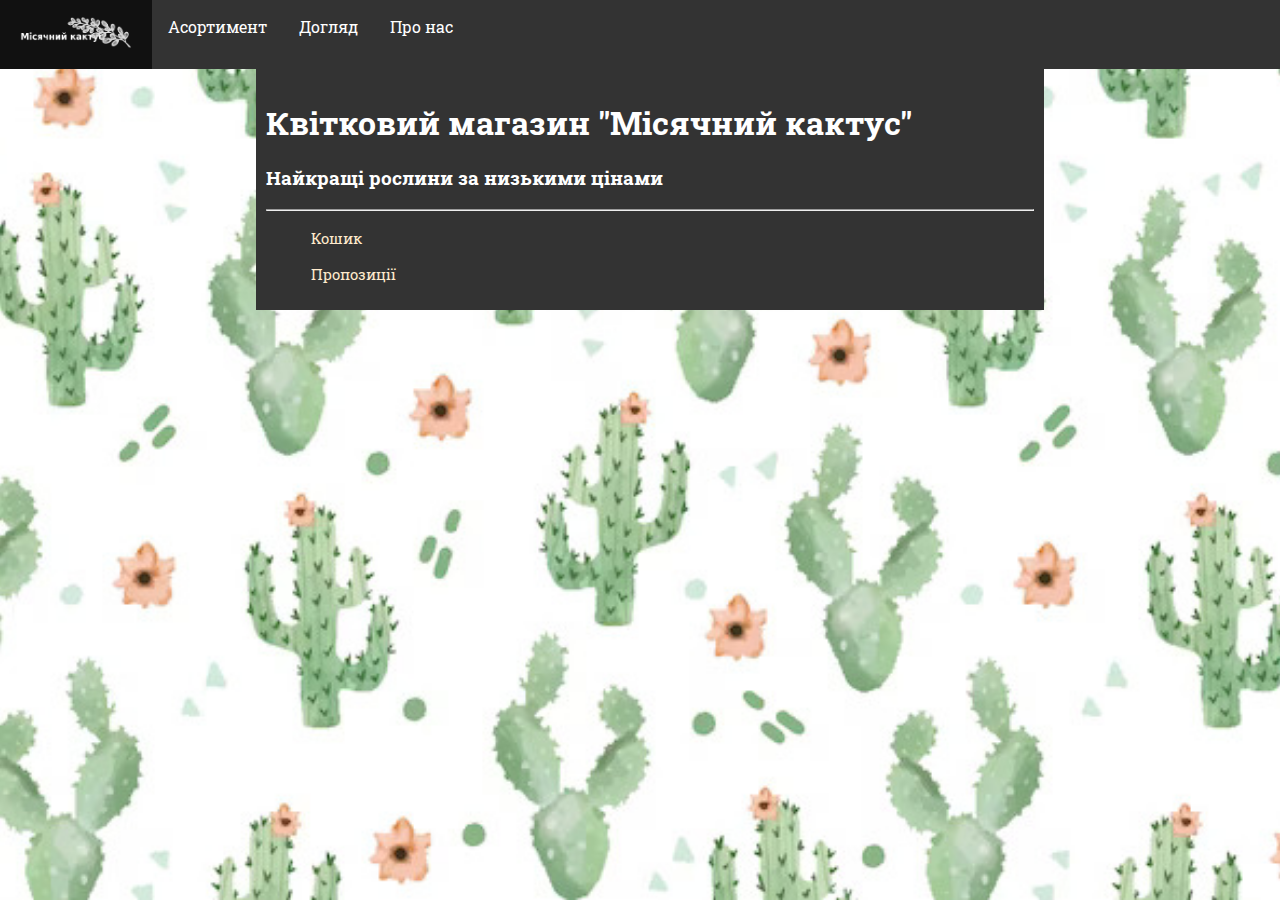
<file: index.html>
<!DOCTYPE html>
<html lang="en">

<head>
    <meta charset="UTF-8">
    <meta http-equiv="X-UA-Compatible" content="IE=edge">
    <meta name="viewport" content="width=device-width, initial-scale=1.0">
    <link rel="stylesheet" href="styles.css">
    <link rel="preconnect" href="https://fonts.googleapis.com">
    <link rel="preconnect" href="https://fonts.gstatic.com" crossorigin>
    <link href="https://fonts.googleapis.com/css2?family=Roboto+Slab:wght@400;700&display=swap" rel="stylesheet">
    <title>Квітковий магазин</title>
    <script src="script.js"></script>
</head>

<body>
    <nav>
        <ul class="nav-bar">
            <li><a href="index.html"><img src="logo.png" width=120px></a></li>
            <li><a href="buy.html">Асортимент</a></li>
            <li><a href="blog.html">Догляд</a></li>
            <li><a href="about.html">Про нас</a></li>
        </ul>
    </nav>
    <section>
        <h1 class="main-h">Квітковий магазин "Місячний кактус"</h1>
        <h3 class="main-h">Найкращі рослини за низькими цінами</h3>
        <hr>
        <ul class="navig">
            <li id="cart"><a href="#" onclick="document.getElementById('cart').innerHTML='Кошик порожній'">Кошик</a>
            </li>
            <li id="offer"><a href="#"
                    onclick="document.getElementById('offer').innerHTML='На даний час пропозицій немає'">Пропозиції</a>
            </li>
        </ul>

        <!-- <h5 class="main-h">Натисніть на цей текст для сюрпризу</h5> -->
    </section>
    <footer></footer>
</body>

</html>
</file>
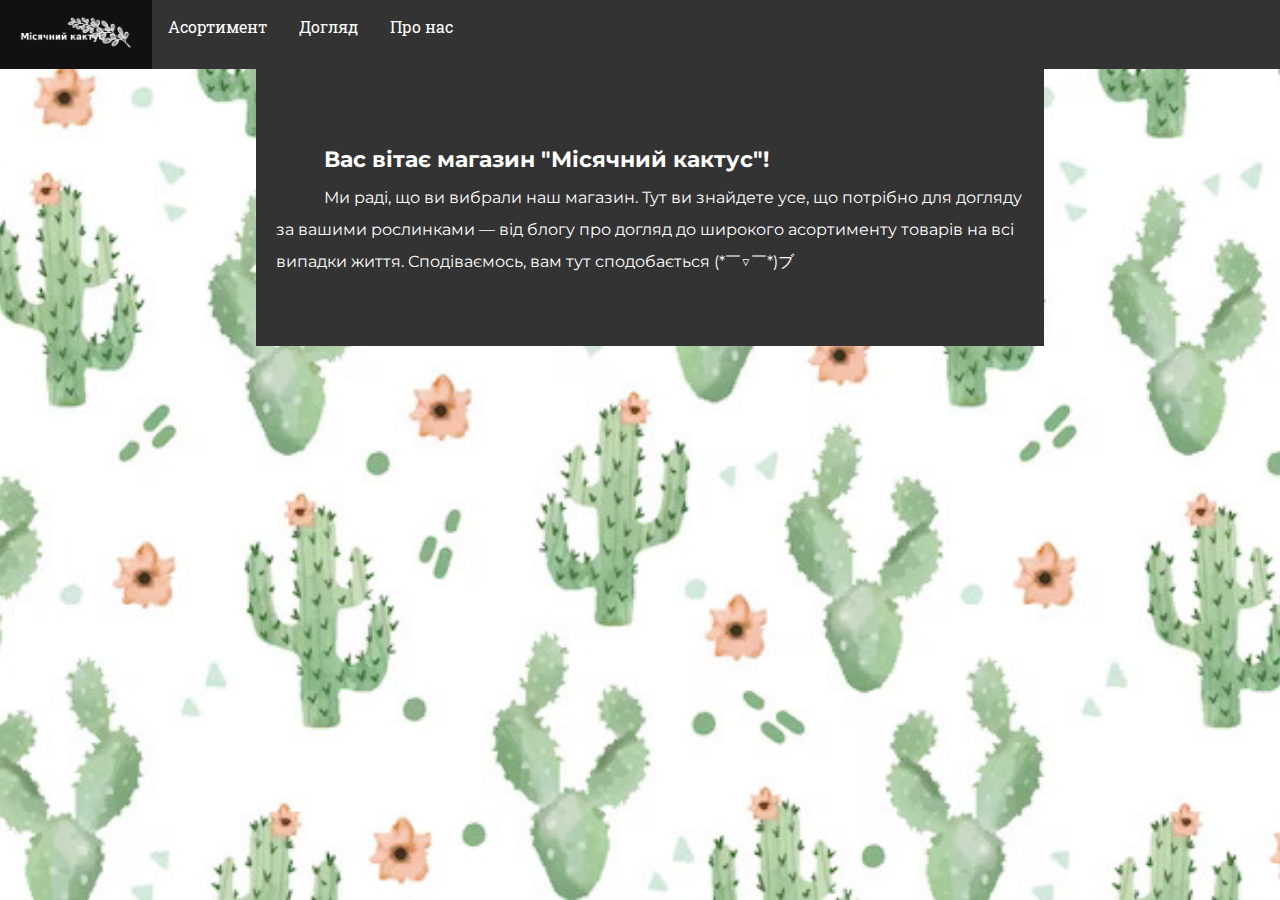
<file: about.html>
<!DOCTYPE html>
<html lang="en">

<head>
    <meta charset="UTF-8">
    <meta http-equiv="X-UA-Compatible" content="IE=edge">
    <meta name="viewport" content="width=device-width, initial-scale=1.0">
    <link rel="stylesheet" href="styles.css">
    <link rel="preconnect" href="https://fonts.googleapis.com">
    <link rel="preconnect" href="https://fonts.gstatic.com" crossorigin>
    <link href="https://fonts.googleapis.com/css2?family=Roboto+Slab:wght@400;700&display=swap" rel="stylesheet">
    <link rel="preconnect" href="https://fonts.googleapis.com">
    <link rel="preconnect" href="https://fonts.gstatic.com" crossorigin>
    <link href="https://fonts.googleapis.com/css2?family=Montserrat:wght@400;700&display=swap" rel="stylesheet">
    <title>Квітковий магазин</title>
    <script src="script.js"></script>
</head>

<body>
    <nav>
        <ul class="nav-bar">
            <li><a href="index.html"><img src="logo.png" width=120px></a></li>
            <li><a href="buy.html">Асортимент</a></li>
            <li><a href="blog.html">Догляд</a></li>
            <li><a href="about.html">Про нас</a></li>
        </ul>
    </nav>
    <section>
        <p>
            <span class="blog">Вас вітає магазин "Місячний кактус"!</span>
            Ми раді, що ви вибрали наш магазин. Тут ви знайдете усе, що потрібно для догляду за вашими рослинками — від блогу про догляд до широкого асортименту товарів на всі випадки життя. Сподіваємось, вам тут сподобається (*￣▽￣*)ブ
        </p>
    </section>
    <footer></footer>
</body>

</html>
</file>
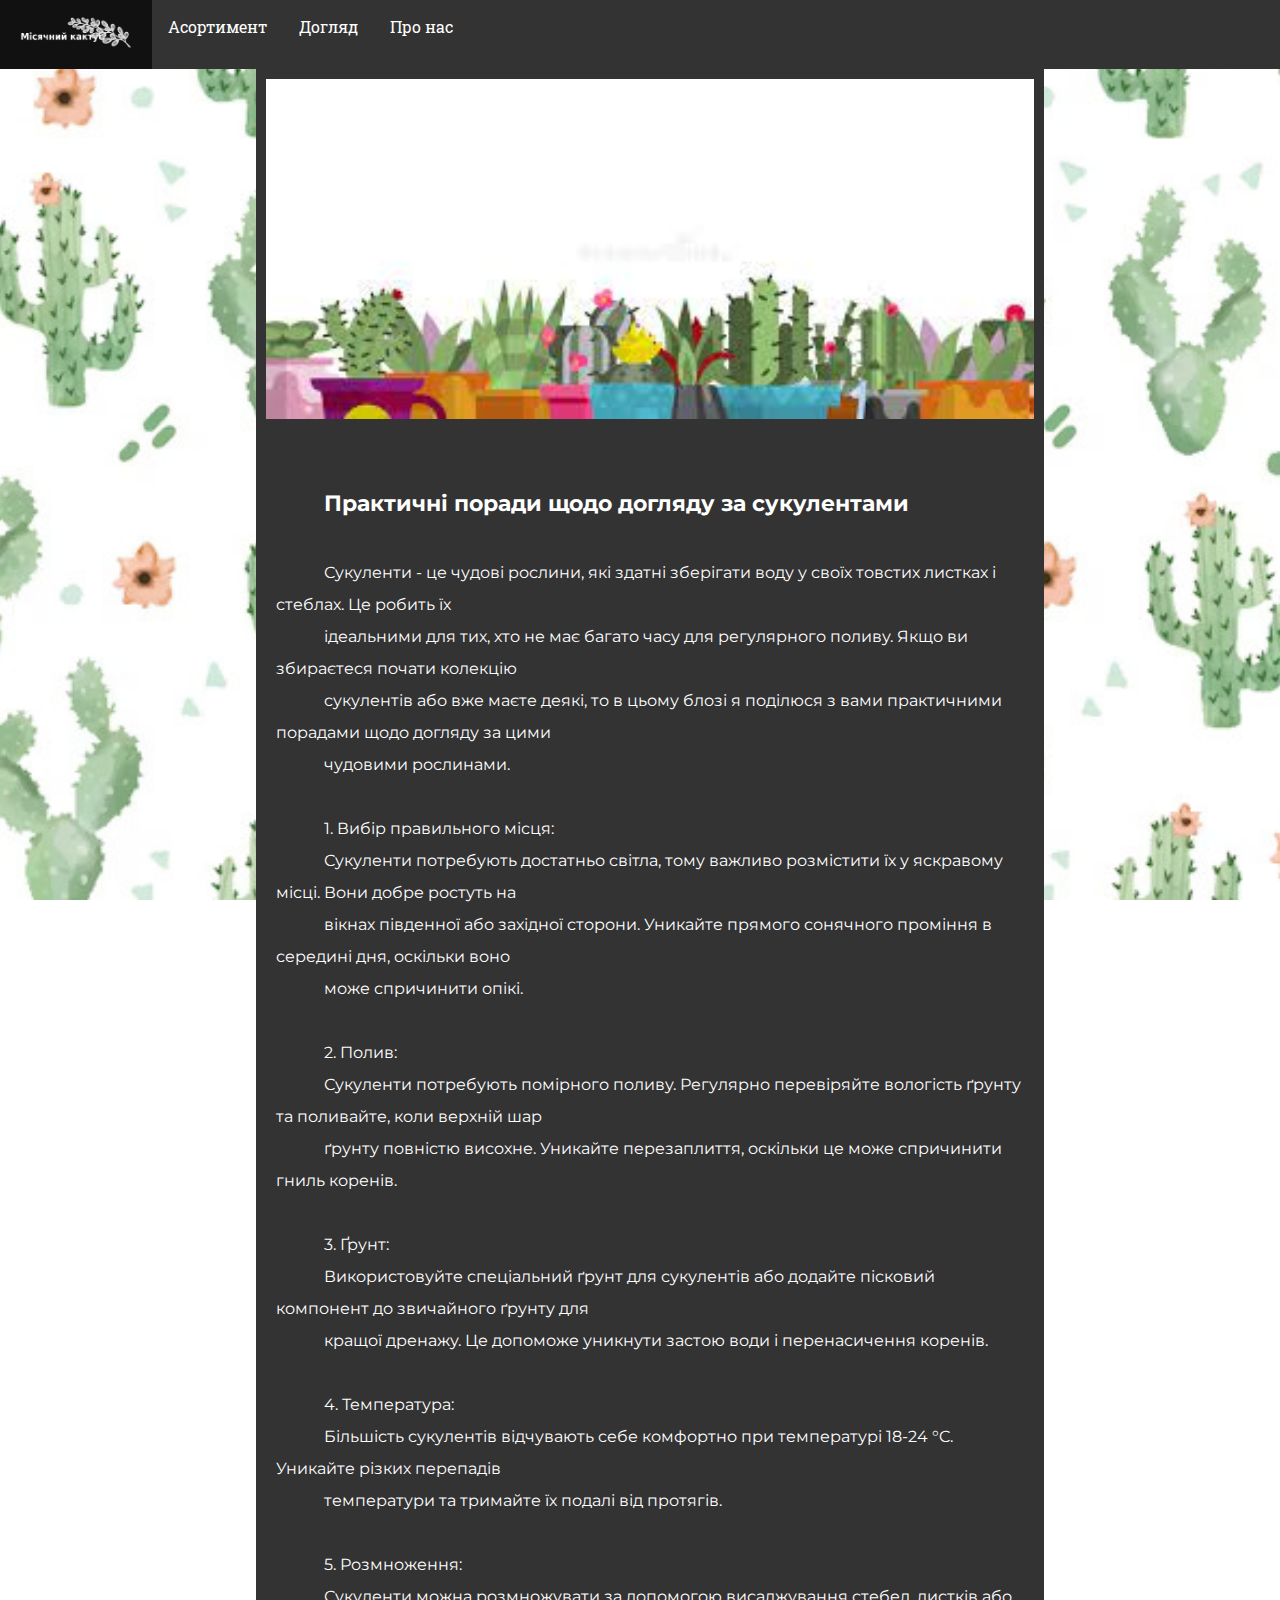
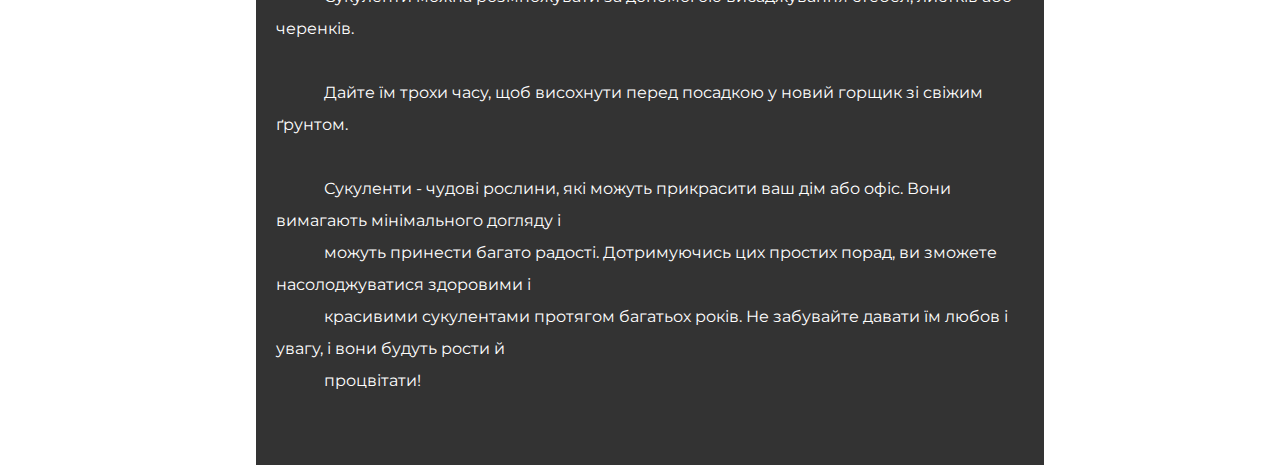
<file: blog.html>
<!DOCTYPE html>
<html lang="en">

<head>
    <meta charset="UTF-8">
    <meta http-equiv="X-UA-Compatible" content="IE=edge">
    <meta name="viewport" content="width=device-width, initial-scale=1.0">
    <link rel="stylesheet" href="styles.css">
    <link rel="preconnect" href="https://fonts.googleapis.com">
    <link rel="preconnect" href="https://fonts.gstatic.com" crossorigin>
    <link href="https://fonts.googleapis.com/css2?family=Roboto+Slab:wght@400;700&display=swap" rel="stylesheet">
    <link rel="preconnect" href="https://fonts.googleapis.com">
    <link rel="preconnect" href="https://fonts.gstatic.com" crossorigin>
    <link href="https://fonts.googleapis.com/css2?family=Montserrat:wght@400;700&display=swap" rel="stylesheet">
    <title>Квітковий магазин</title>
    <script src=""></script>
</head>

<body>
    <nav>
        <ul class="nav-bar">
            <li><a href="index.html"><img src="logo.png" width=120px></a></li>
            <li><a href="buy.html">Асортимент</a></li>
            <li><a href="blog.html">Догляд</a></li>
            <li><a href="about.html">Про нас</a></li>
        </ul>
    </nav>
    <section>
        <img src="banner.jpg" width="100%" height="auto">
        <p>
            <span class="blog">Практичні поради щодо догляду за сукулентами</span>

            Сукуленти - це чудові рослини, які здатні зберігати воду у своїх товстих листках і стеблах. Це робить їх
            ідеальними для тих, хто не має багато часу для регулярного поливу. Якщо ви збираєтеся почати колекцію
            сукулентів або вже маєте деякі, то в цьому блозі я поділюся з вами практичними порадами щодо догляду за цими
            чудовими рослинами.

            1. Вибір правильного місця:
            Сукуленти потребують достатньо світла, тому важливо розмістити їх у яскравому місці. Вони добре ростуть на
            вікнах південної або західної сторони. Уникайте прямого сонячного проміння в середині дня, оскільки воно
            може спричинити опікі.

            2. Полив:
            Сукуленти потребують помірного поливу. Регулярно перевіряйте вологість ґрунту та поливайте, коли верхній шар
            ґрунту повністю висохне. Уникайте перезаплиття, оскільки це може спричинити гниль коренів.

            3. Ґрунт:
            Використовуйте спеціальний ґрунт для сукулентів або додайте пісковий компонент до звичайного ґрунту для
            кращої дренажу. Це допоможе уникнути застою води і перенасичення коренів.

            4. Температура:
            Більшість сукулентів відчувають себе комфортно при температурі 18-24 °C. Уникайте різких перепадів
            температури та тримайте їх подалі від протягів.

            5. Розмноження:
            Сукуленти можна розмножувати за допомогою висаджування стебел, листків або черенків.

            Дайте їм трохи часу, щоб висохнути перед посадкою у новий горщик зі свіжим ґрунтом.

            Сукуленти - чудові рослини, які можуть прикрасити ваш дім або офіс. Вони вимагають мінімального догляду і
            можуть принести багато радості. Дотримуючись цих простих порад, ви зможете насолоджуватися здоровими і
            красивими сукулентами протягом багатьох років. Не забувайте давати їм любов і увагу, і вони будуть рости й
            процвітати!
        </p>
    </section>
    <footer></footer>
</body>

</html>
</file>
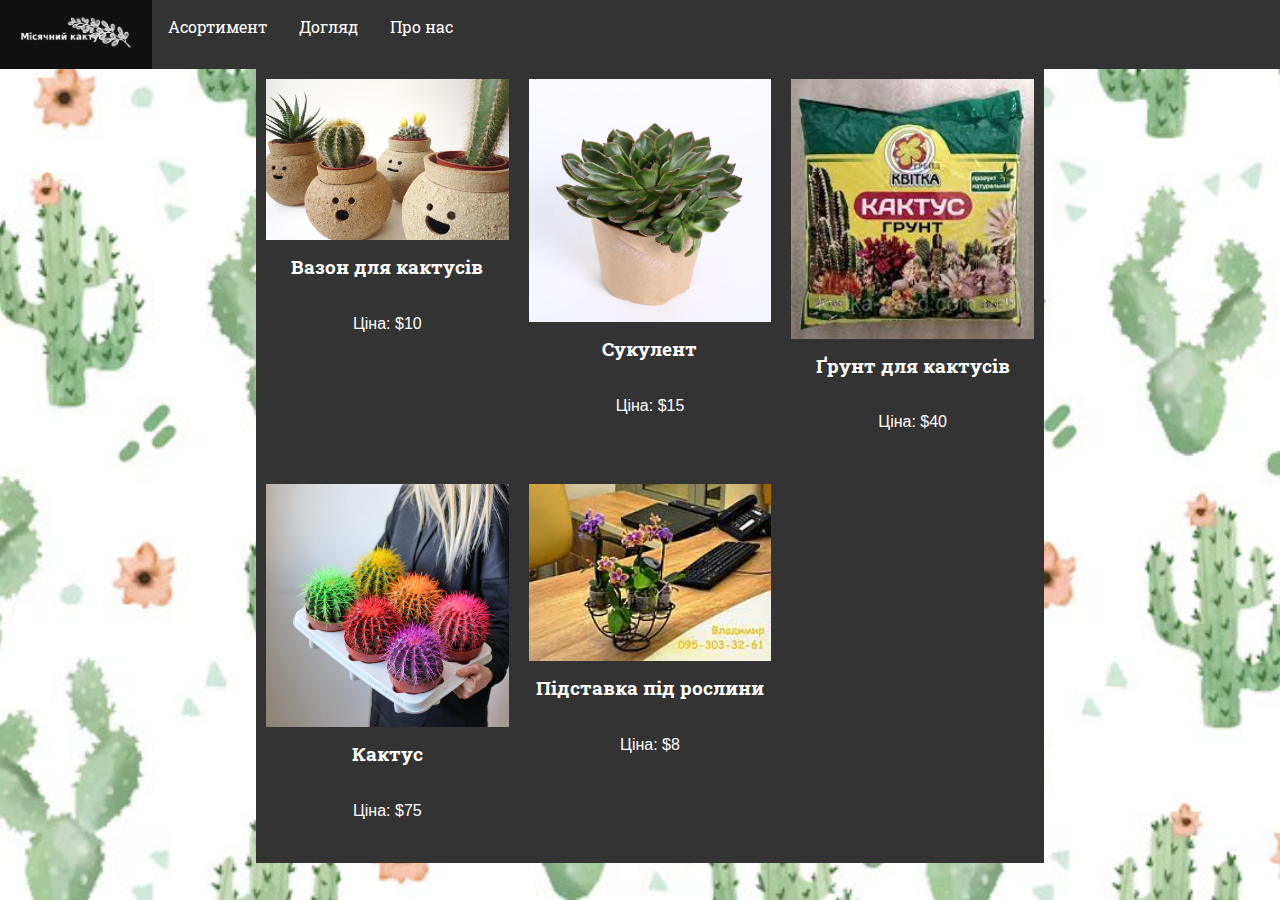
<file: buy.html>
<!DOCTYPE html>
<html lang="en">

<head>
  <meta charset="UTF-8">
  <meta http-equiv="X-UA-Compatible" content="IE=edge">
  <meta name="viewport" content="width=device-width, initial-scale=1.0">
  <title>Асортимент</title>
  <link rel="stylesheet" href="styles.css">
  <link rel="preconnect" href="https://fonts.googleapis.com">
  <link rel="preconnect" href="https://fonts.gstatic.com" crossorigin>
  <link href="https://fonts.googleapis.com/css2?family=Roboto+Slab:wght@400;700&display=swap" rel="stylesheet">
  <script src="script.js"></script>
</head>

<body>
  <nav>
    <ul class="nav-bar">
      <li><a href="index.html"><img src="logo.png" width=120px></a></li>
      <li><a href="buy.html">Асортимент</a></li>
      <li><a href="blog.html">Догляд</a></li>
      <li><a href="about.html">Про нас</a></li>
    </ul>
  </nav>
  <section>
    <div class="product-container">
      <div class="product-item" onclick="check(0)">
        <img src="goods/photo1.jpg" alt="Товар 1">
        <h3>Вазон для кактусів</h3>
        <p>Ціна: $10</p>
      </div>

      <div class="product-item" onclick="check(1)">
        <img src="goods/photo2.jpg" alt="Товар 2">
        <h3>Сукулент</h3>
        <p>Ціна: $15</p>
      </div>

      <div class="product-item" onclick="check(2)">
        <img src="goods/photo3.jpg" alt="Товар 3">
        <h3>Ґрунт для кактусів</h3>
        <p>Ціна: $40</p>
      </div>

      <div class="product-item" onclick="check(3)">
        <img src="goods/photo4.jpg" alt="Товар 4">
        <h3>Кактус</h3>
        <p>Ціна: $75</p>
      </div>

      <div class="product-item" onclick="check(4)">
        <img src="goods/photo5.jpg" alt="Товар 5">
        <h3>Підставка під рослини</h3>
        <p>Ціна: $8</p>
      </div>
    </div>


    <!-- <h5 class="main-h">Натисніть на цей текст для сюрпризу</h5> -->
  </section>
  <footer></footer>
</body>

</html>
</file>
<file: styles.css>
body {
  background-image: url('pattern.jpg');
  background-repeat: repeat;
  background-size: cover;
  background-position: center;
  background-color: #ffffff;
  margin: 0;
  padding: 0;
  font-family: 'Roboto Slab', serif;
  background-attachment: fixed;
}

nav {
  margin: 0;
  padding: 0;
  background-color: #333333;
}

.nav-bar {
  list-style-type: none;
  margin: 0;
  padding: 0;
  overflow: hidden;
}

.nav-bar li {
  float: left;
}

.nav-bar li a {
  display: block;
  color: white;
  text-align: center;
  padding: 16px;
  text-decoration: none;
}

.nav-bar li a:hover {
  background-color: #111111;
}

section {
  background-color: #333333;
  width: 60%;
  margin-left: 20%;
  margin-top: 0;
  padding-left: 10px;
  padding-right: 10px;
  padding-top: 10px;
  padding-bottom: 10px;
}

.main-h {
  color: white;
  font-weight: bold;
}

h2.main-h h5.main-h {
  font-weight: 400;
}

.navig {
  list-style-type: none;
}

.navig li {
  margin-bottom: 15px;
}

.navig li a {
  color: blanchedalmond;
  text-decoration: none;
  padding: 5px;
  font-size: 15px;
  text-indent: 10px;
}

.navig li a:hover {
  background-color: #111111;

}

.product-container {
  display: grid;
  grid-template-columns: repeat(3, 1fr);
  grid-gap: 20px;
  color: white;
}

.product-item {
  text-align: center;
  color: inherit;
}

.product-item img {
  width: 100%;
  height: auto;
}

.product-item h3 {
  margin-top: 10px;
}

.product-item p {
  margin-top: 5px;
}

p {
  white-space: pre-wrap;
  color: white;
  padding: 10px;
  line-height: 2.0;
  font-family: 'Montserrat', sans-serif;
}

.blog {
  font-weight: bold;
  text-align: center;
  font-family: 'Montserrat', sans-serif;
  font-size: 140%;
}

#cart,
#offer {
  color: white;
}
</file>
